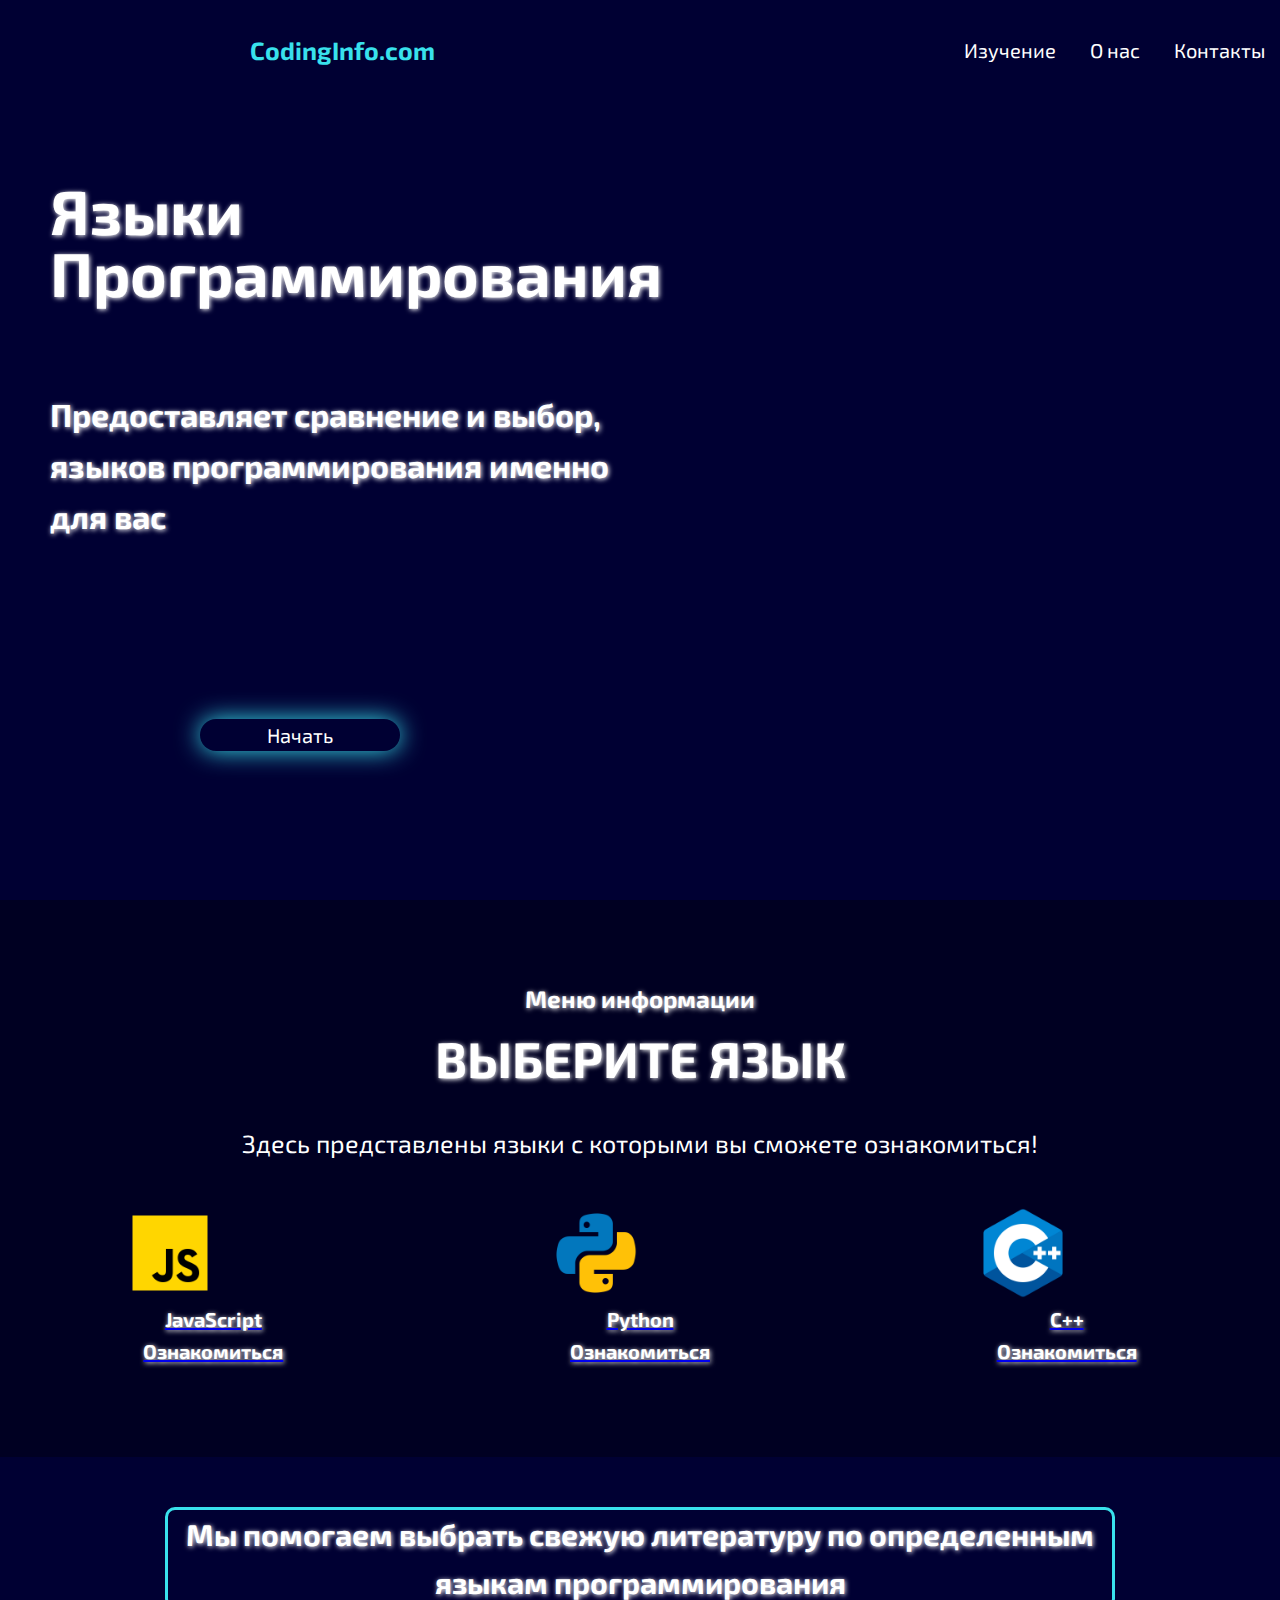
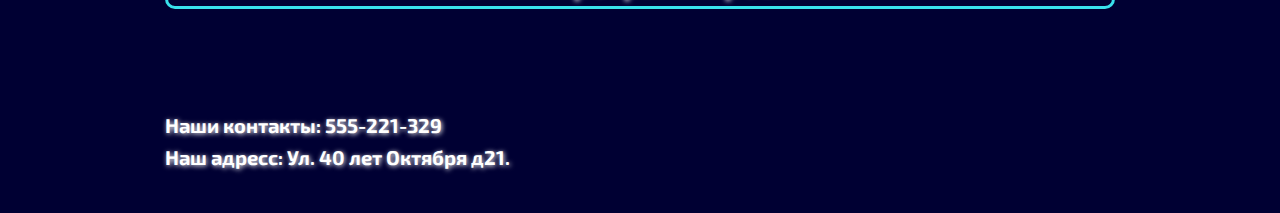
<file: Верстка/index.html>
<!DOCTYPE html>
<html>
<head>
	<meta charset="utf-8"> 
	<link rel="stylesheet" href="main.css">
	<title>CodingInfo.com</title>
	<link href="https://fonts.googleapis.com/css?family=Exo+2" rel="stylesheet">
	


</head>
<body>
	
<header class="header">
	<div class="container">
		<div class="header__inner">
			<div class="header__logo">CodingInfo.com</div>
			<nav class="nav">
				<a class = "nav__link" href="#izuch">Изучение</a>
				<a class = "nav__link" href="#aboutus">О нас</a>
				<a class = "nav__link" href="#aboutus">Контакты</a>
			</nav>

			</div>
		</div>
	</header>



<div class="intro">
	<div class="container">
		<div class="intro__inner" >
			<h1 class ="intro__title">Языки <br> Программирования </h1>
			<h2 class = "intro__suptitle"> Предоставляет сравнение и выбор,<br> языков программирования именно <br> для вас</h2>
			<a class = "intro__button" href="#izuch">Начать</a>
			<div> 
				<img src="img/logo.png" class = "img">
				<img src="img/circle.png" class = "circle">
				<img src="img/circle2.png" class = "circle2">
			</div>
		</div>
	</div>
</div> 

<section class = "section">
	<div class="container" id = "izuch">

		<div class="section__header">
			<h3 class="section__suptitle">Меню информации</h3>
			<h2 class="section__title">Выберите язык </h2>
			<div class = "section__text">
				<p>Здесь представлены языки с которыми вы сможете ознакомиться!</p>
			</div>
		</div>
	

	<div class="about">
		<div class="about__item">
			<div class="about__img">
				<a href ="pagetwo.html" class = "about__info"><img src="img/javascript.png" alt=""></a>
					<a href ="pagetwo.html"><h1  class = "about__info">JavaScript <br> Ознакомиться </h1></a>
			</div>
		</div>
		<div class="about__item">
			<div class="about__img">
				<a href ="pagetwo.html" class = "about__info"><img src="img/python.png" alt=""></a>
					<a href ="pagetwo.html"><h1 class = "about__info">Python <br> Ознакомиться </h1></a>
			</div>
		</div>
		<div class="about__item">
			<div class="about__img">
				<a href ="pagetwo.html" class = "about__info"><img src="img/cplus.png" alt=""> </a>
					<a href ="pagetwo.html"><h1 class = "about__info">С++ <br> Ознакомиться </h1></a>
			</div>
		</div>
	</div>

	</div>
</section>



<div class="footer" id = "aboutus">
	<div class="section__header">
		<h3 class="foot__about">Мы помогаем выбрать свежую литературу по определенным языкам программирования</h3>
		<h2 class="foot__contact" id = "aboutus">Наши контакты: 555-221-329 <br>
		Наш адресс: Ул. 40 лет Октября д21.</h2>
		<div class = "section__text">
	</div>
</div>


</body>
</html>
</file>
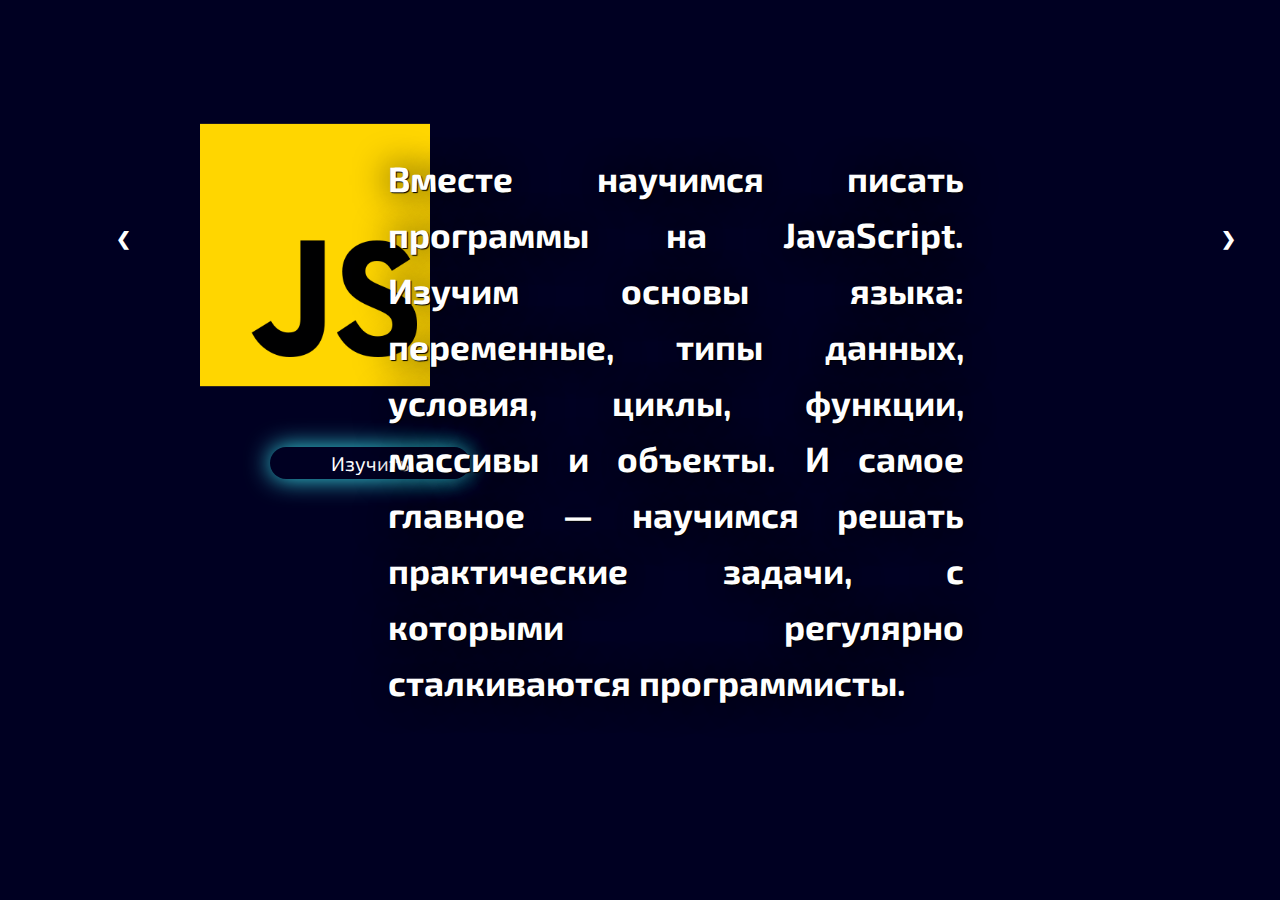
<file: Верстка/pagetwo.html>
<!DOCTYPE html>
<html>
<head>
    <meta charset="utf-8"> 
    <link rel="stylesheet" href="pagetwo.css">
    <title>CodingInfo.com</title>
    <link href="https://fonts.googleapis.com/css?family=Exo+2" rel="stylesheet">


<!---Слайдер !--->
<section>
	<div class="section">
		<div class="slider">
    		<div class="item">
        		<img src="img/javascript.png" alt="Первый слайд">
        		<h1><div class="slideText">Вместе научимся писать программы на JavaScript. Изучим основы языка: переменные, типы данных, условия, циклы, функции, массивы и объекты.
                И самое главное — научимся решать практические задачи, с которыми регулярно сталкиваются программисты.
                </div></h1>
                <a class = "intro__button" href="http://kharchuk.ru/JavaScript.pdf">Изучить</a>
    		</div>

    		<div class="item">
        		<img src="img/python.png" alt="Второй слайд">
        		<h1><div class="slideText">Программист Python создаёт быстрые и безопасные сайты на одном из популярнейших языков программирования (он в 5-ке самых востребованных в мире по версии TIOBE), использует «змеиное» наречие для создания игр, приложений, системных утилит.
                Знание Python открывает путь в ведущие IT-компании мира: на нём программируют в Google, Яндекс, Mail.Ru, Youtube, Instagram и Pinterest.</div></h1>
                <a class = "intro__button" href="http://uchcom7.botik.ru/L/prog/python/python_01.pdf">Изучить</a>
    		</div>

    		<div class="item">
        		<img src="img/cplus.png" alt="Третий слайд">
        		<h1><div class="slideText">Компилируемый строго типизированный язык программирования общего назначения. Поддерживает разные парадигмы программирования: процедурную, обобщённую, функциональную; наибольшее внимание уделено поддержке объектно-ориентированного программирования.</div></h1>
                <a class = "intro__button" href="https://kpfu.ru/portal/docs/F_16355566/Lipachjov._.Tehnologiya.programmirovaniya.na.C_C__.pdf">Изучить</a>
    		</div>

    		<a class="prev" onclick="minusSlide()">&#10094;</a>
    		<a class="next" onclick="plusSlide()">&#10095;</a>
		</div>
	</div>
	<div class="slider-dots">
    	<span class="slider-dots_item" onclick="currentSlide(1)"></span> 
    	<span class="slider-dots_item" onclick="currentSlide(2)"></span> 
    	<span class="slider-dots_item" onclick="currentSlide(3)"></span> 
</div>



<script>
    var slideIndex = 1;
    showSlides(slideIndex);


/* Функция увеличивает индекс на 1, показывает следующй слайд*/
function plusSlide() {
    showSlides(slideIndex += 1);
}

/* Функция уменьшяет индекс на 1, показывает предыдущий слайд*/
function minusSlide() {
    showSlides(slideIndex -= 1);  
}

/* Устанавливает текущий слайд */
function currentSlide(n) {
    showSlides(slideIndex = n);
}

/* Основная функция слайдера */
function showSlides(n) {
    var i;
    var slides = document.getElementsByClassName("item");
    var dots = document.getElementsByClassName("slider-dots_item");
    if (n > slides.length ) {
      slideIndex = 1
    }
    if (n < 1) {
        slideIndex = slides.length
    }
    for (i = 0; i < slides.length; i++) {
        slides[i].style.display = "none";
    }
    for (i = 0; i < dots.length; i++) {
        dots[i].className = dots[i].className.replace(" active", "");
    }
    slides[slideIndex - 1].style.display = "block";
    dots[slideIndex - 1].className += " active";
}
</script>
</section> 

</body>
</html>
</file>
<file: Верстка/main.css>
body {
	
	margin: 0;
	font-family: 'Exo 2', sans-serif;

	font-size: 10px;
	line-height: 1.6;
}

h1,h2,h3,h4,h5,h6{
	margin: 0;
	text-shadow: 1px 1px 5px white;
}

*,
*:before,
*:after{
	box-sizing: border-box;
}

/* Контейнер */
.container{
	width: 100%;
	max-width: 1500px;
	margin: 0 auto;
	color: white;
}

/*Интро */

.intro{
	display: flex;
	flex-direction: column;
	justify-content: center;
	width: 100%;
	height: 100vh;
	background-color: #000033;

}

.intro__suptitle{
	font-size: 32px;
	color: #fff;
	font-family: 'Exo 2', sans-serif;
	text-align: left;
	height: 330px;

}


.intro__title {
	font-size: 62px;
	height: 210px;
	font-weight: 700;
	text-align: left ;
	line-height: 1;
	color:#fff;
}

.intro_inner{
	width: 100%;
	max-width: 880px;
	margin: 0 auto;
}


/*Шапка*/

.header{
	width: 100%;
	padding-top: 30px;
	position: absolute;
	top: 0;
	right: 0;
	left: 0;
	z-index: 1000;

}

.header__logo{
	font-size: 25px;
	font-weight: 700;
	color: #39e1ec;
}

.header__inner{
	display: flex;
	justify-content: space-between;
	align-items: center;

}

/* Новигация */
.nav{

	font-size: 20px;
}

.nav__link{
	display: inline-block;
	vertical-align: top;
	margin: 0 15px ;
	position: relative;
	color: #fff;
	text-decoration: none;
	transition: color 0.2s linear;
}

.nav__link:after {
	content: "";
	display: block;
	width: 100%;
	height: 3px;

	background-color: #39e1ec;
	position: absolute;
	top: 100%;
	left: 0;
	z-index: 1;
	display: none;


}

.nav__link:hover {
	color: #39e1ec;
}

.nav__link:hover:after {
	display:block;

}

/*Картинки*/

.img{
	position: absolute;
	right: 250px;
	bottom: 200px;
	
}

.circle{
	position: absolute;
	right: 1550px;
	bottom: 650px; 

}

.circle2{
	position: absolute;
	right: 200px;
	bottom: 170px; 

}


/*Кнопки*/
.intro__button{
	width:100%;
	max-width: 500px;
	text-align: center;
	font-size: 20px;
	margin-left: 200px;
	font-family: "Exo 2", sans-serif;
	background-size: 200px auto;
	box-shadow: 0 0 25px #39e1ec;
	border-radius: 10px;
	width: 200px;
	transition: all 0.3s cubic-bezier(.25,.8,.25,1);
	cursor: pointer;
	display: inline-block;
	border-radius: 25px;
	color: white;
	text-decoration: none;
}
.intro__button:hover{
	background-color:#39e1ec ;
}


/*Секции*/
.section{
	background-color: #000022; 
	padding: 80px 0;
}

.section__suptitle{
	font-family: 'Exo 2', sans-serif;
	font-size: 24px;
	color: white;
}

.section__header{
	width: 100%;
	max-width: 950px;
	margin: 0 auto 40px;
	margin-bottom: 40px;
	text-align: center;
}

.section__title{
	font-size: 50px;
	font-weight: 700;
	color: white;
	text-transform: uppercase;
}

.section__text{
	font-size: 25px;
	color: white;

}

/*About*/

.about{
	display: flex;
	justify-content: space-between;
	text-decoration: none;

}

.about__item{
	width: 460px;
	text-decoration: none;

}

.about__item:hover .about__img img{
	opacity: 0.3;
	text-decoration: none;
}

.about__item:hover .about__img{
	transform: translate3d(-10px, -10px, 0);
	text-decoration: none;


}

.about__img{
	background: linear-gradient(to bottom, #000033, #000022);
	border-radius: 35px;
	border-style: solid;
	border-color: #39e1ec;
	transition: transform 0.2s linear;
	size: 20px;	
	text-decoration: none;
}

.about__img img{
	display: block; 
	transition: opacity: 0.1s linear;
	text-decoration: none;
}

.about__info {
	text-align: center;
	font-size: 30px;
	padding-bottom: 30px;
	color: white;	

}

.about__item:hover .about__info{
	color:#39e1ec;
	text-decoration: none;
}

/*Финал*/

.slider{
    max-width: 90%;
    position: relative;
    margin: auto;
    height: 300px;
    margin-bottom: 15px;
    margin-left: 100px;
}
/* Картинка мастабируется по отношению к родительскому элементу */
.slider .item img {
    object-fit: cover;
    width: 20%;
    height: 350px;
    margin-left: 100px;
    border: none !important;
    box-shadow: none !important;
}
/* Кнопки вперед и назад */
.slider .prev, .slider .next {
    cursor: pointer;
    position: absolute;
    top: 0;
    top: 50%;
    width: auto;
    margin-top: -22px;
    padding: 16px;
    color: white;
    font-weight: bold;
    font-size: 18px;
    transition: 0.6s ease;
    border-radius: 0 3px 3px 0;
}
.slider .next {
    right: 0;
    border-radius: 3px 0 0 3px;
}
/* При наведении на кнопки добавляем фон кнопок */
.slider .prev:hover,
.slider .next:hover {
    background-color: #39e1ec;
}
/* Заголовок слайда */
.slideText {
    position: absolute;
    color: #fff;
    font-size: 35px;
    /* Выравнивание текста по горизонтали и по вертикали*/
    left: 50%;
    top: 50%;
    transform: translate(-50%, -50%);
    /* Тень*/
    text-shadow: 1px 1px 1px #000, 0 0 1em #000;
}
/* Кружочки */
.slider-dots {
    text-align: center;
}
.slider-dots_item{
    cursor: pointer;
    height: 12px;
    width: 12px;
    margin: 0 2px;
    background-color: #ddd;
    border-radius: 50%;
    display: inline-block;
    transition: background-color 0.6s ease;
}
.active,
.slider-dots_item:hover {
    background-color: #aaa;
}
/* Анимация слайдов */
.slider .item {
    -webkit-animation-name: fade;
    -webkit-animation-duration: 1.5s;
    animation-name: fade;
    animation-duration: 1.5s;
}
@-webkit-keyframes fade {
    from {
        opacity: .4
    }
    to {
        opacity: 1
    }
}
@keyframes fade {
    from {
        opacity: .4
    }
    to {
        opacity: 1
    }
}



.footer{
	display: flex;
	flex-direction: column;
	justify-content: center;
	margin: 0 auto;
	background-color: #000033;
}

.foot__about{
	margin-top: 50px;
	font-size: 30px;
	color: white;
	border-color: #39e1ec;
	border-radius: 10px;
	border-style: solid;
}

.foot__contact{
	margin-top: 100px;
	font-size: 20px;
	color: white;
	text-align: left;
}

/*Адаптация--------------------------900x780*/

@media screen and (max-width: 1000px) {
	
	.img{
		display: none;
	
	}

	.circle{
		display: none;

	}

	.circle2{
		display: none;

	}

	.intro__title{
		text-align: center;
	}	

	.intro__suptitle{
		text-align: center;

	}
	.intro__button{
		margin-left: 400px;
		margin-bottom: 100px;
	}

	.about{
		display: flex;
		justify-content:  center;

	}

	.about__img img{
		display: none;
	}

	.header__logo{
		margin-left: 50px;
	}

	.about__item:hover .about__img{
		transform: translate3d(0px, 0px, 0);
	}

	.about__img{
		border-style: none;
		background: none;

	}
}
/*Адаптация--------------------------1024x768*/
@media screen and (max-width: 1399px) {
	.circle2{
		display: none;
	}	

	.img{
		display:none;

	}

	.circle{
		display: none;
	}	
	
	.intro__title{
		margin-left: 50px;
	}	

	.intro__suptitle{
		margin-left: 50px;

	}

	.header__logo{
		margin-left: 50px;
	}

	.about{
		display: flex;
		justify-content:  center;
		font-size: 20px;

	}
	.about__img img{
		height: 100px;
		width: 100px;
		margin-left: 120px;
	}

	.about__info {
	text-align: center;
	font-size: 20px;
	padding-bottom: 10px;
	color: white;	
	}

	.about__img{
		border-style: none;
		background: none;
	}
}

/*Адаптация--------------------------1440x768*/
@media screen and (max-width: 1440px) {
	.circle{
		position:absolute;
		bottom: 600px;
		right: 1100px;
	}

	.circle2{
		position:absolute;
		bottom: 10px;
		right: 30px;
	}	

	.img{
		position:absolute;
		bottom: 70px;
		right: 90px;

	}

	.intro__title{
		margin-left: 50px;
		margin-top: 30px;
	}	

	.intro__suptitle{
		margin-left: 50px;

	}

	.header__logo{
		margin-left: 250px;
	}

	.about{
		display: flex;
		justify-content:  center;
		font-size: 20px;
	}
}
</file>
<file: Верстка/pagetwo.css>
body {
	
	margin: 0;
	text-align: justify;
	font-family: 'Exo 2', sans-serif;

	font-size: 10px;
	line-height: 1.6;
	background-color: #000022;
}


*,
*:before,
*:after{
	box-sizing: border-box;
}

.section{
	background-color: #000022; 
	padding: 80px 0;


}

.slider{
    max-width: 90%;
    position: relative;
    margin: auto;
    height: 300px;
    margin-bottom: 15px;
    margin-left: 100px;
}
/* Картинка мастабируется по отношению к родительскому элементу */
.slider .item img {
    object-fit: cover;
    width: 20%;
    height: 350px;
    margin-left: 100px;
    border: none !important;
    box-shadow: none !important;
}
/* Кнопки вперед и назад */
.slider .prev, .slider .next {
    cursor: pointer;
    position: absolute;
    top: 0;
    top: 50%;
    width: auto;
    margin-top: -22px;
    padding: 16px;
    color: white;
    font-weight: bold;
    font-size: 18px;
    transition: 0.6s ease;
    border-radius: 0 3px 3px 0;
}
.slider .next {
    right: 0;
    border-radius: 3px 0 0 3px;
}
/* При наведении на кнопки добавляем фон кнопок */
.slider .prev:hover,
.slider .next:hover {
    background-color: #39e1ec;
}
/* Заголовок слайда */
.slideText {
    position: absolute;
    color: #fff;
    font-size: 35px;
    margin-top: 200px;
    /* Выравнивание текста по горизонтали и по вертикали*/
    left: 50%;
    top: 50%;
    transform: translate(-50%, -50%);
    /* Тень*/
    text-shadow: 1px 1px 1px #000, 0 0 1em #000;
}


.active,
.slider-dots_item:hover {
    background-color: #aaa;
}
/* Анимация слайдов */
.slider .item {
    -webkit-animation-name: fade;
    -webkit-animation-duration: 1.5s;
    animation-name: fade;
    animation-duration: 1.5s;
}
@-webkit-keyframes fade {
    from {
        opacity: .4
    }
    to {
        opacity: 1
    }
}
@keyframes fade {
    from {
        opacity: .4
    }
    to {
        opacity: 1
    }
}

/*Кнопки*/ 
.intro__button{
	width:100%;
	max-width: 500px;
	text-align: center;
	font-size: 20px;
	margin-left: 170px;
	font-family: "Exo 2", sans-serif;
	background-size: 200px auto;
	box-shadow: 0 0 25px #39e1ec;
	border-radius: 10px;
	width: 200px;
	transition: all 0.3s cubic-bezier(.25,.8,.25,1);
	cursor: pointer;
	display: inline-block;
	border-radius: 25px;
	color: white;
	text-decoration: none;
}

.intro__button:hover{
	background-color:#39e1ec ;
}
</file>
